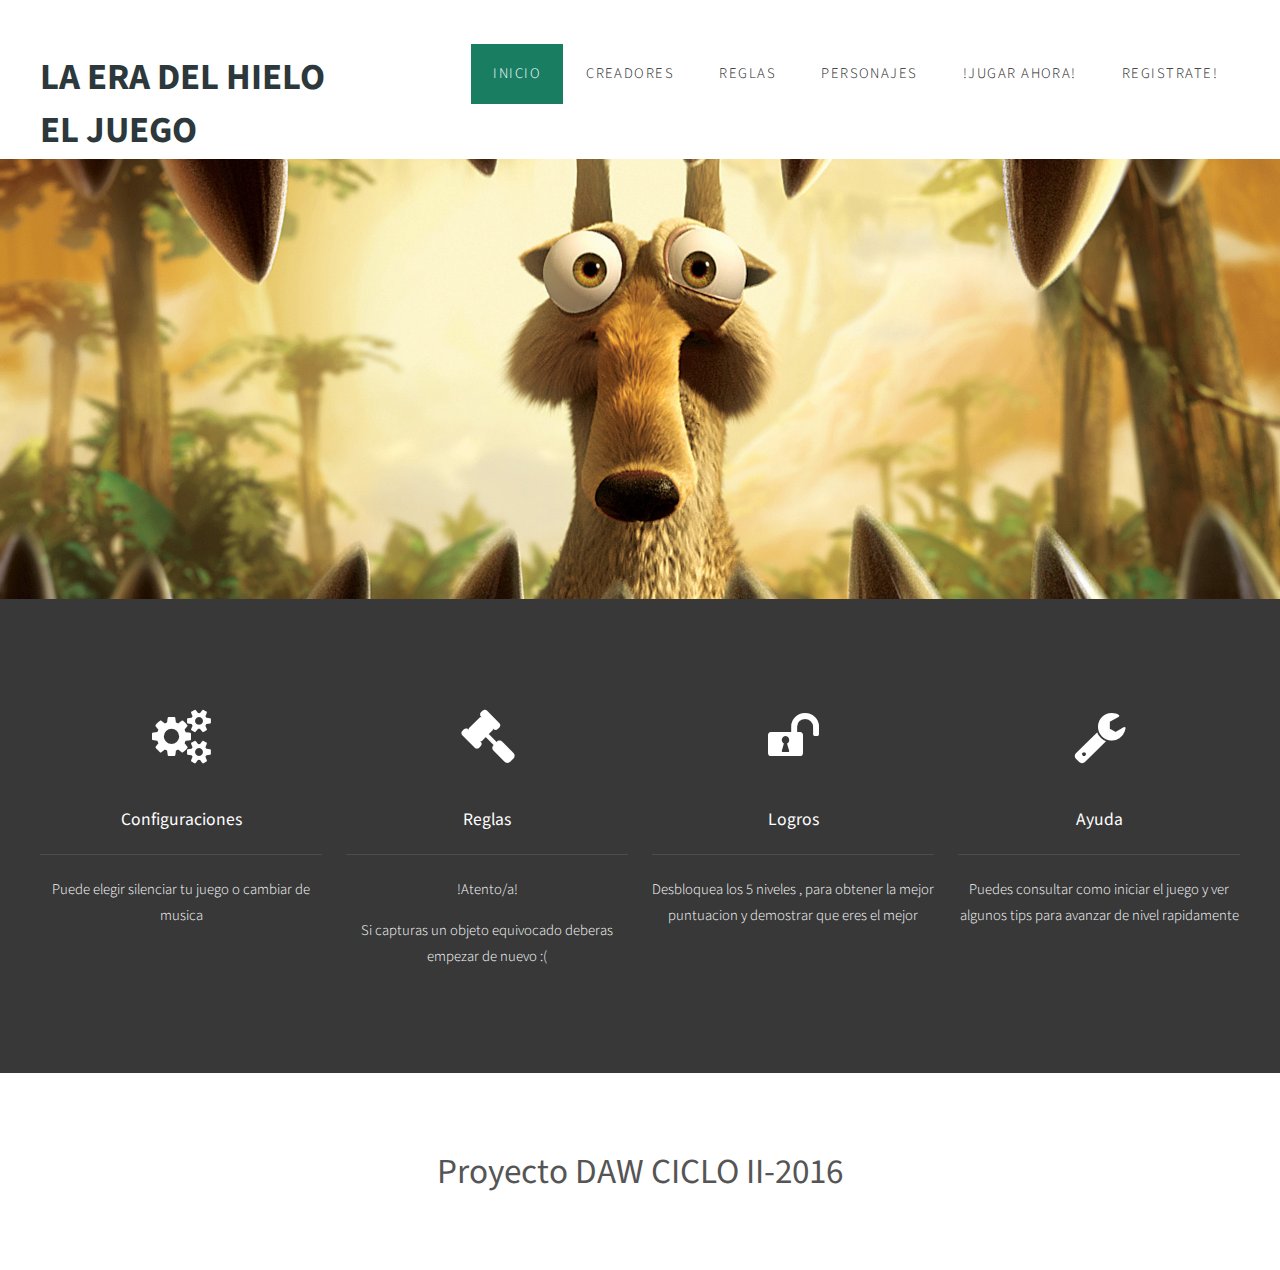
<file: AvanceFinal/index.html>
<!DOCTYPE html PUBLIC "-//W3C//DTD XHTML 1.0 Strict//EN" "http://www.w3.org/TR/xhtml1/DTD/xhtml1-strict.dtd">
<!--
Design by TEMPLATED
http://templated.co
Released for free under the Creative Commons Attribution License

Name       : Breadth 
Description: A two-column, fixed-width design with dark color scheme.
Version    : 1.0
Released   : 20140331

-->
<html xmlns="http://www.w3.org/1999/xhtml">
<head>
<meta http-equiv="Content-Type" content="text/html; charset=utf-8" />
<title>Proyecto DAW</title>
<meta name="keywords" content="" />
<meta name="description" content="" />
<link href="http://fonts.googleapis.com/css?family=Source+Sans+Pro:200,300,400,600,700,900" rel="stylesheet" />
<link href="default.css" rel="stylesheet" type="text/css" media="all" />
<link href="fonts.css" rel="stylesheet" type="text/css" media="all" />

<!--[if IE 6]><link href="default_ie6.css" rel="stylesheet" type="text/css" /><![endif]-->

</head>
<body>
<div id="header-wrapper">
  <div id="header" class="container">
    <div id="logo">
      <h1>La era del hielo</h1>
	  <br>
	  <H1>El juego</h1>
</div>
    <div id="menu">
      <ul>
        <li class="current_page_item"><a href="#" accesskey="1" title="">Inicio</a></li>
        <li><a href="creadores.html " target="_blank" accesskey="2" title="">Creadores</a></li>
        <li><a href="reglas.html" target="_blank" accesskey="3" title="">Reglas</a></li>
        <li><a href="personajes.html" target="_blank" accesskey="4" title="">Personajes</a></li>
        <li><a href="CatchColor/index.html" target="_blank" accesskey="5" title="">!Jugar Ahora!</a></li>
		<li><a href="formulario.html" target="_blank" accesskey="6" title="">Registrate!</a></li>
      </ul>
    </div>
  </div>
</div>
<div id="header-featured"> </div>

<div id="wrapper">
  <div id="featured-wrapper">
    <div id="featured" class="container">
      <div class="column1"> <span class="icon icon-cogs"></span>
        <div class="title">
          <h2>Configuraciones</h2>
        </div>
		<p>Puede elegir silenciar tu juego o cambiar de musica</p>
      </div>
      <div class="column2"> <span class="icon icon-legal"></span>
        <div class="title">
          <h2>Reglas</h2>
        </div>
        <p>!Atento/a!</p>
		<p>Si capturas un objeto equivocado deberas empezar de nuevo :(</p>
      </div>
      <div class="column3"> <span class="icon icon-unlock"></span>
        <div class="title">
          <h2>Logros</h2>
        </div>
        <p>Desbloquea los 5 niveles , para obtener la mejor puntuacion y demostrar que eres el mejor</p>
      </div>
      <div class="column4"> <span class="icon icon-wrench"></span>
        <div class="title">
          <h2>Ayuda</h2>
        </div>
        <p>Puedes consultar como iniciar el juego y ver algunos tips para avanzar de nivel rapidamente</p>
      </div>
    </div>
  </div>
  
  <div id="extra" class="container">
    <h2>Proyecto DAW CICLO II-2016</h2>

</div>


</body>
</html>
</file>
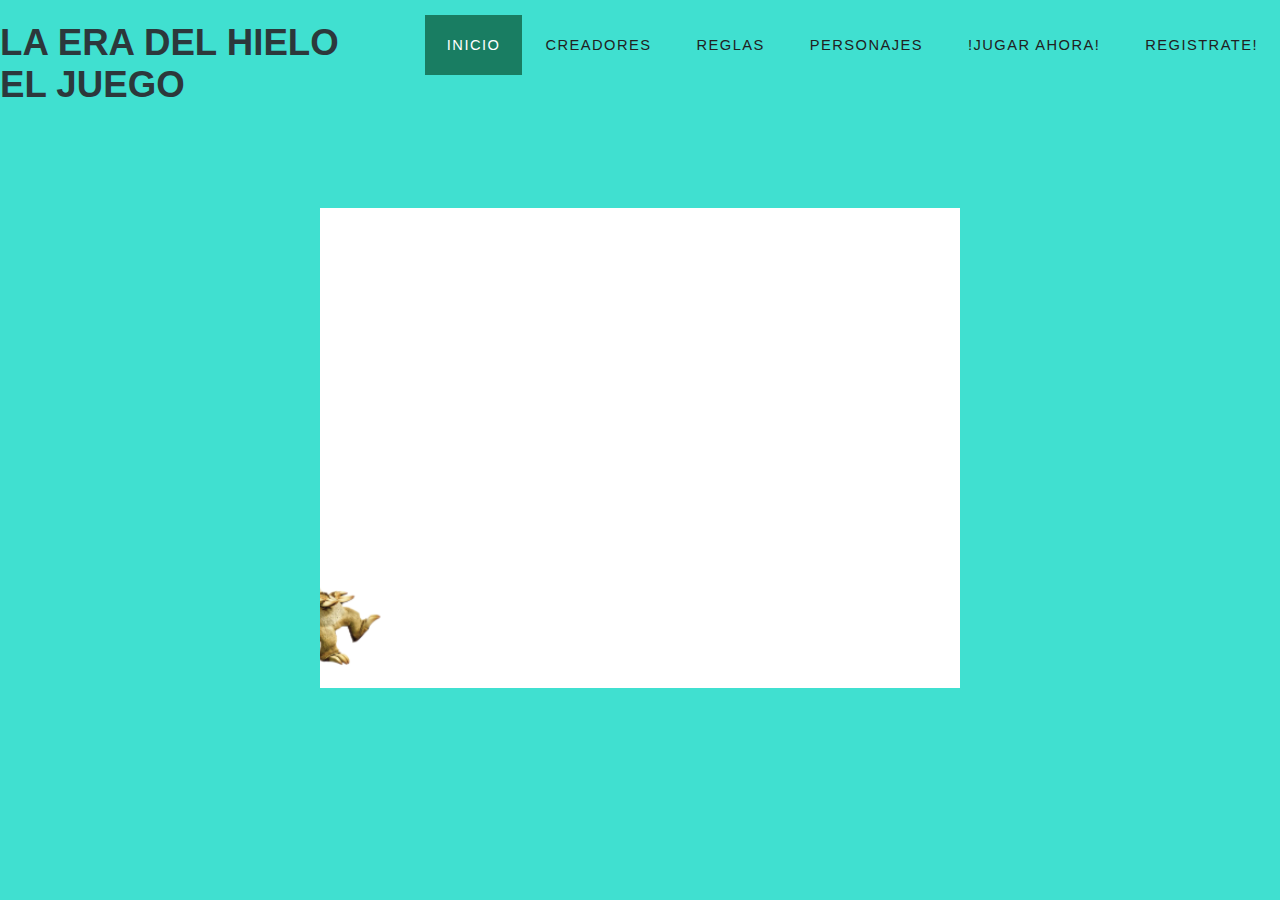
<file: AvanceFinal/CatchColor/index.html>
﻿<!DOCTYPE html>
<html manifest="offline.appcache">
<head>
    <meta charset="UTF-8" />
	
	<!-- This ensures the canvas works on IE9+.  Don't remove it! -->
	<meta http-equiv="X-UA-Compatible" content="IE=edge,chrome=1" />
	
	<title>Proyecto Daw</title>
	<!-- Note: running this exported project from disk may not work exactly like preview, since browsers block some features on the file:// protocol.  Once you've uploaded it to a server, it should work OK. -->
	
    <!-- This outlines the canvas with a black border and makes the page background black. -->
	<!--<style type="text/css">
		body { background-color: black; color: white; }
		canvas { -ms-touch-action: none; }
	</style>-->
<link href="../default.css" rel="stylesheet" type="text/css" media="all" />
<link href="../fonts.css" rel="stylesheet" type="text/css" media="all" />

</head> 
 
<body> 
 <div id="logo">
      <h1>La era del hielo</h1>
	  <br>
	  <H1>El juego</h1>
</div>
<div id="menu">
      <ul>
        <li class="current_page_item"><a href="#" accesskey="1" title="">Inicio</a></li>
        <li><a href="creadores.html " target="_blank" accesskey="2" title="">Creadores</a></li>
        <li><a href="reglas.html" target="_blank" accesskey="3" title="">Reglas</a></li>
        <li><a href="personajes.html" target="_blank" accesskey="4" title="">Personajes</a></li>
        <li><a href="CatchColor/index.html" target="_blank" accesskey="5" title="">!Jugar Ahora!</a></li>
		<li><a href="formulario.html" target="_blank" accesskey="6" title="">Registrate!</a></li>
      </ul>
    </div>
    <br>
<br>
<br>
<br>
<br>
<br>
<br><br><br><br><br><br><br>
	<div id="fb-root"></div>
	<div style="text-align: center;">
<!--
	<script>
	// Issue a warning if trying to preview an exported project on disk.
	(function(){
		// Check for running exported on file protocol
		if (window.location.protocol.substr(0, 4) === "file")
		{
			alert("Exported games won't work until you upload them.");
		}
	})();
	</script>
-->
		<!-- The canvas must be inside a div called c2canvasdiv -->
		<div id="c2canvasdiv" style="margin: 0 auto; width: 640px; height: 480px;">
		
			<!-- The canvas the project will render to.  If you change its ID, don't forget to change the
			ID the runtime looks for in the jQuery ready event (above). -->
			<canvas id="c2canvas" width="640" height="480">
				<!-- This text is displayed if the visitor's browser does not support HTML5.
				You can change it, but it is a good idea to link to a description of a browser
				and provide some links to download some popular HTML5-compatible browsers. -->
				Your browser does not appear to support HTML5.  Try upgrading your browser to the latest version.  <a href="http://www.whatbrowser.org">What is a browser?</a>
				<br/><br/><a href="http://www.microsoft.com/windows/internet-explorer/default.aspx">Microsoft Internet Explorer</a><br/>
				<a href="http://www.mozilla.com/firefox/">Mozilla Firefox</a><br/>
				<a href="http://www.google.com/chrome/">Google Chrome</a><br/>
				<a href="http://www.apple.com/safari/download/">Apple Safari</a><br/>
				<a href="http://www.google.com/chromeframe">Google Chrome Frame for Internet Explorer</a><br/>
			</canvas>
			
		</div>

        <br />
		
		<!-- SCIRRA LTD LICENSE AGREEMENT
			 FREE EDITION USERS ARE NOT ALLOWED TO REMOVE, MODIFY OR HIDE THE FOLLOWING
			 LINES OF HTML5 CODE FROM THEIR EXPORTED GAMES. REMOVAL, MODIFICATION OR
			 ATTEMPTS TO HIDE THIS MESSAGE WILL BE IN BREACH OF THE FREE EDITION LICENSE
		-->
		

	</div>
	
	<!-- Pages load faster with scripts at the bottom -->
	
	<!-- Construct 2 exported games require jQuery. -->
	<script src="jquery-2.0.0.min.js"></script>


	
    <!-- The runtime script.  You can rename it, but don't forget to rename the reference here as well.
    This file will have been minified and obfuscated if you enabled "Minify script" during export. -->
	<script src="c2runtime.js"></script>

    <script>
		function updateCanvasSize()
		{
			var w = jQuery(window).width();
			var h = jQuery(window).height();
			cr_sizeCanvas(w, h);
		};
		
		var resizeIntervalId = -1;
		
		jQuery(window).resize(function() {
			if (window.c2resizestretchmode === 1)
			{
				window.c2resizestretchmode = 2;		// put back when breaking back out of fullscreen
				var canvas = document.getElementById("c2canvas");
				window.c2oldcanvaswidth = canvas.width;
				window.c2oldcanvasheight = canvas.height;
				window.c2eventtime = Date.now();
				updateCanvasSize();
				
				// Mac OS X has a "pretty" animation while it expands out in to fullscreen.
				// This seems to not get the right window size right away. So resize 4 times/sec
				// for the next 1.5 sec to wait for the animation to finish then get the right size.
				resizeIntervalId = setInterval(updateCanvasSize, 250);
				setTimeout(function () {
					clearInterval(resizeIntervalId);
					resizeIntervalId = -1;
				}, 1600);
			}
			else if (window.c2resizestretchmode === 2)
			{
				// Prevent re-firing size events during the initial fullscreen opening from
				// messing this up. Wait for the 2 sec timeout.
				if (resizeIntervalId === -1)
				{
					window.c2resizestretchmode = 0;
					cr_sizeCanvas(window.c2oldcanvaswidth, window.c2oldcanvasheight);
					
					// re-center the canvas
					jQuery("#c2canvasdiv").css("margin", "0 auto");
				}
			}
		});
	
		// Start the Construct 2 project running on window load.
		jQuery(document).ready(function ()
		{
			// Create new runtime using the c2canvas
			cr_createRuntime("c2canvas");
		});
		
		// Pause and resume on page becoming visible/invisible
		function onVisibilityChanged() {
			if (document.hidden || document.mozHidden || document.webkitHidden || document.msHidden)
				cr_setSuspended(true);
			else
				cr_setSuspended(false);
		};
		
		document.addEventListener("visibilitychange", onVisibilityChanged, false);
		document.addEventListener("mozvisibilitychange", onVisibilityChanged, false);
		document.addEventListener("webkitvisibilitychange", onVisibilityChanged, false);
		document.addEventListener("msvisibilitychange", onVisibilityChanged, false);
    </script>
</body> 
</html>
</file>
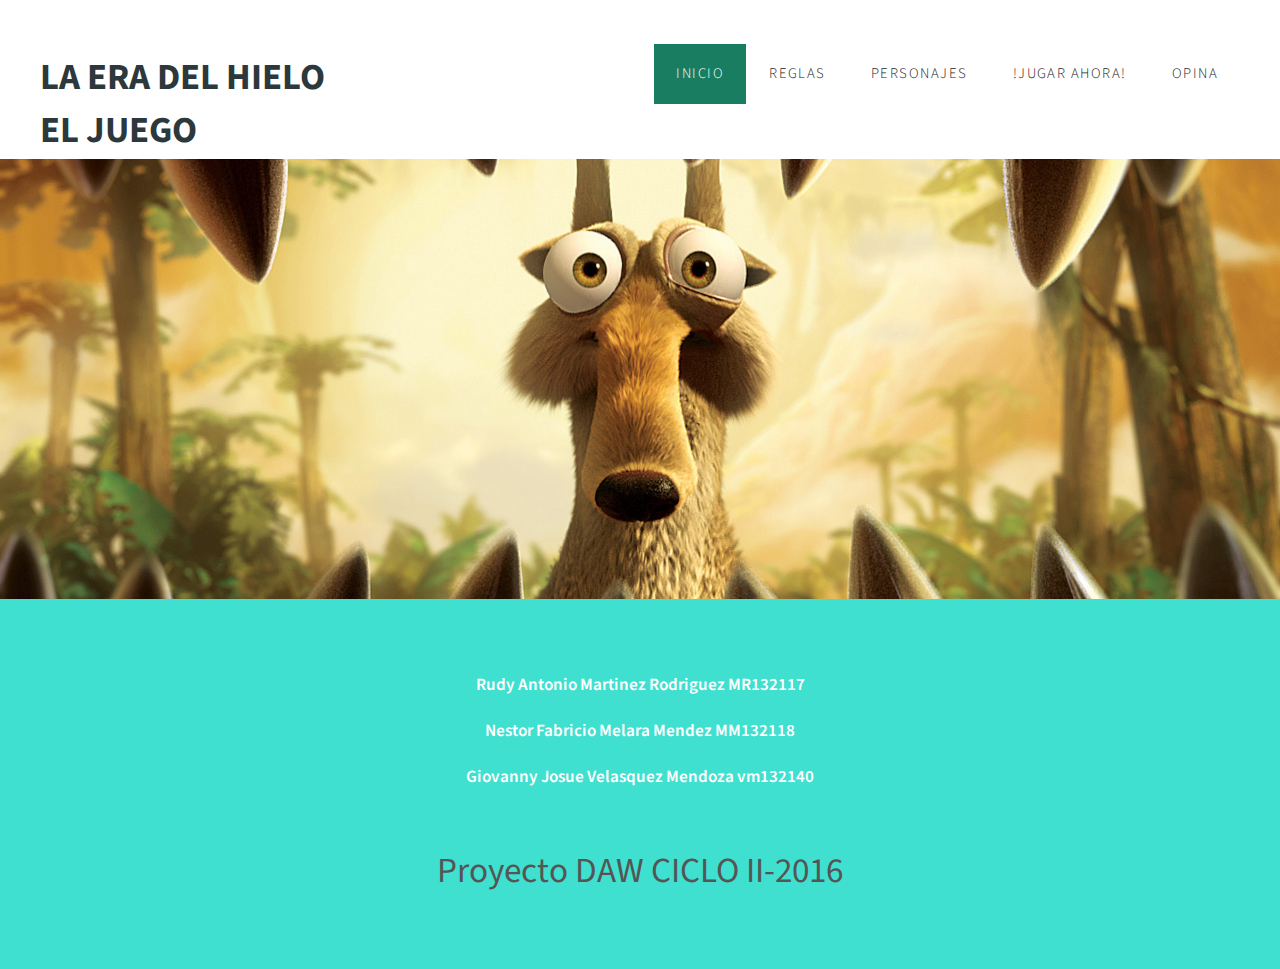
<file: AvanceFinal/creadores.html>
<!DOCTYPE html PUBLIC "-//W3C//DTD XHTML 1.0 Strict//EN" "http://www.w3.org/TR/xhtml1/DTD/xhtml1-strict.dtd">
<!--
Design by TEMPLATED
http://templated.co
Released for free under the Creative Commons Attribution License

Name       : Breadth 
Description: A two-column, fixed-width design with dark color scheme.
Version    : 1.0
Released   : 20140331

-->
<html xmlns="http://www.w3.org/1999/xhtml">
<head>
<meta http-equiv="Content-Type" content="text/html; charset=utf-8" />
<title>Proyecto DAW</title>
<meta name="keywords" content="" />
<meta name="description" content="" />
<link href="http://fonts.googleapis.com/css?family=Source+Sans+Pro:200,300,400,600,700,900" rel="stylesheet" />
<link href="default.css" rel="stylesheet" type="text/css" media="all" />
<link href="fonts.css" rel="stylesheet" type="text/css" media="all" />

<!--[if IE 6]><link href="default_ie6.css" rel="stylesheet" type="text/css" /><![endif]-->

</head>
<body>
<div id="header-wrapper">
  <div id="header" class="container">
    <div id="logo">
      <h1>La era del hielo</h1>
	  <br>
	  <H1>El juego</h1>
</div>
    <div id="menu">
      <ul>
        <li class="current_page_item"><a href="index.html" accesskey="1" title="">Inicio</a></li>
        <li><a href="reglas.html" target="_blank" accesskey="3" title="">Reglas</a></li>
        <li><a href="personajes.html" target="_blank" accesskey="4" title="">Personajes</a></li>
        <li><a href="tablero.html" target="_blank" accesskey="5" title="">!Jugar Ahora!</a></li>
		<li><a href="formulario.html" target="_blank" accesskey="6" title="">Opina</a></li>
      </ul>
    </div>
  </div>
</div>
<div id="header-featured"> </div>
  <div id="extra" class="container">
  <ul>
  <h3>Rudy Antonio Martinez Rodriguez MR132117</h3>
  <br>
  <h3>Nestor Fabricio Melara Mendez MM132118</h3>
  <br>
  <h3>Giovanny Josue Velasquez Mendoza vm132140</h3>
  </ul>
  <br>
  <br>
    <h2>Proyecto DAW CICLO II-2016</h2>

</div>

</body>
</html>
</file>
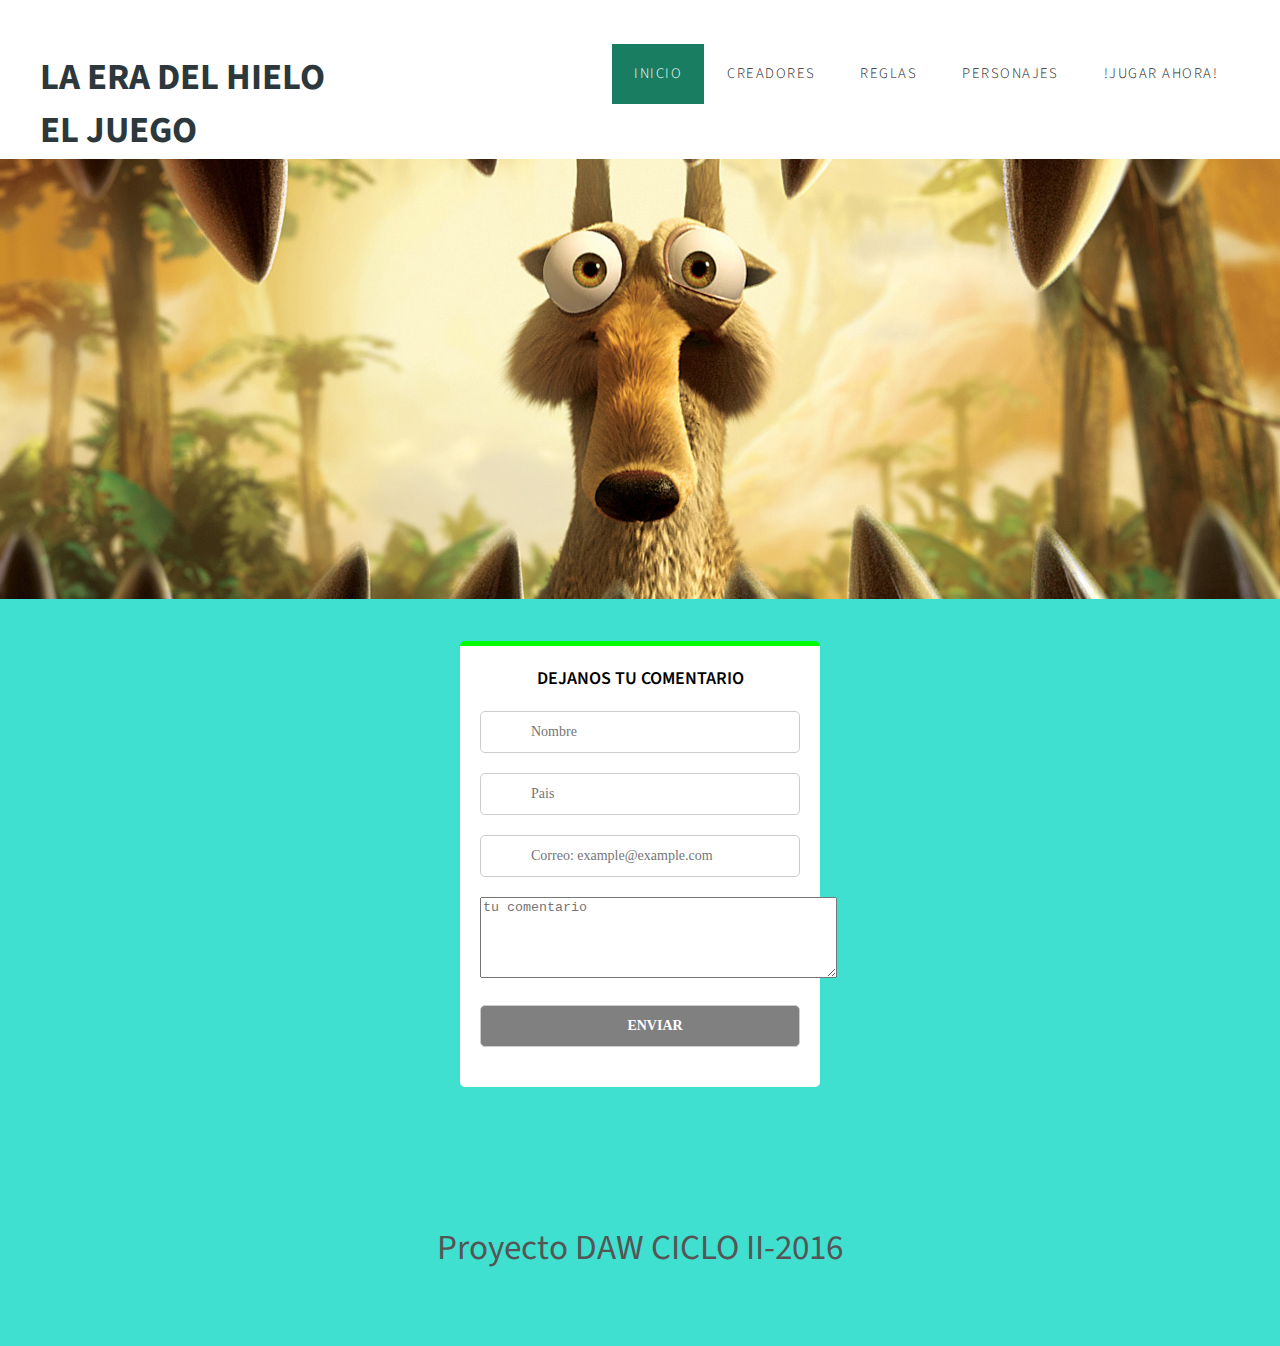
<file: AvanceFinal/formulario.html>
<!DOCTYPE html PUBLIC "-//W3C//DTD XHTML 1.0 Strict//EN" "http://www.w3.org/TR/xhtml1/DTD/xhtml1-strict.dtd">
<!--
Design by TEMPLATED
http://templated.co
Released for free under the Creative Commons Attribution License

Name       : Breadth 
Description: A two-column, fixed-width design with dark color scheme.
Version    : 1.0
Released   : 20140331

-->
<html xmlns="http://www.w3.org/1999/xhtml">
<head>
<meta http-equiv="Content-Type" content="text/html; charset=utf-8" />
<title>Proyecto DAW</title>
<meta name="keywords" content="" />
<meta name="description" content="" />
<link href="http://fonts.googleapis.com/css?family=Source+Sans+Pro:200,300,400,600,700,900" rel="stylesheet" />
<link href="default.css" rel="stylesheet" type="text/css" media="all" />
<link href="fonts.css" rel="stylesheet" type="text/css" media="all" />
<script src="formulario.js"></script>

<!--[if IE 6]><link href="default_ie6.css" rel="stylesheet" type="text/css" /><![endif]-->

</head>
<body>
<div id="header-wrapper">
  <div id="header" class="container">
    <div id="logo">
      <h1>La era del hielo</h1>
	  <br>
	  <H1>El juego</h1>
</div>
    <div id="menu">
      <ul>
        <li class="current_page_item"><a href="index.html" accesskey="1" title="">Inicio</a></li>
        <li><a href="creadores.html " target="_blank" accesskey="2" title="">Creadores</a></li>
        <li><a href="reglas.html" target="_blank" accesskey="3" title="">Reglas</a></li>
        <li><a href="personajes.html" target="_blank" accesskey="4" title="">Personajes</a></li>
        <li><a href="tablero.html" target="_blank" accesskey="5" title="">!Jugar Ahora!</a></li>
      </ul>
    </div>
  </div>
</div>
<div id="header-featured"> </div>
<br>
<br>
<form>
<div class="login-block">
    <h1>Dejanos tu comentario</h1>
		<div id="error1">
	</div>
    <input type="text" value="" placeholder="Nombre" id="nombre" />
	  <div id="error2">
	</div>
    <input type="text" value="" placeholder="Pais" id="pais" />
<div id="error3">
	</div>
	<input type="text" value="" placeholder="Correo: example@example.com" id="correo"/>
	
	<div id="contenedor">
<textarea cols="42" rows="5" id="mensaje" name="mensaje" placeholder="tu comentario"></textarea>
</div>
<br>
    <center><input class="login1" type="button" value="Enviar" id="enviar"/></center>
</div>
</form>
<br>
<br>
<br>

<div id="caja1">
</div>

  <div id="extra" class="container">
    <h2>Proyecto DAW CICLO II-2016</h2>

</div>


</body>
</html>
</file>
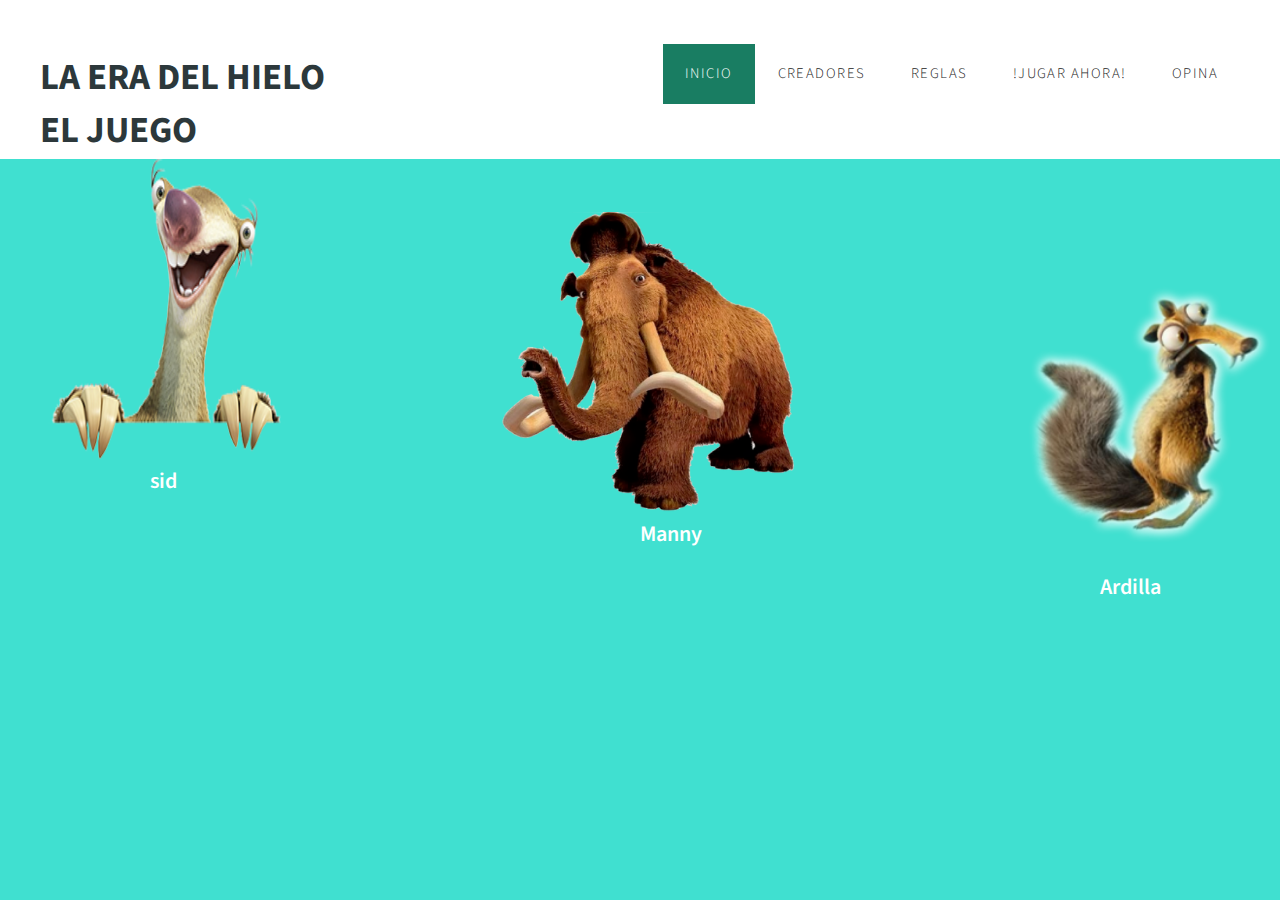
<file: AvanceFinal/personajes.html>
<!DOCTYPE html PUBLIC "-//W3C//DTD XHTML 1.0 Strict//EN" "http://www.w3.org/TR/xhtml1/DTD/xhtml1-strict.dtd">
<!--
Design by TEMPLATED
http://templated.co
Released for free under the Creative Commons Attribution License

Name       : Breadth 
Description: A two-column, fixed-width design with dark color scheme.
Version    : 1.0
Released   : 20140331

-->
<html xmlns="http://www.w3.org/1999/xhtml">
<head>
<meta http-equiv="Content-Type" content="text/html; charset=utf-8" />
<title>Proyecto DAW</title>
<meta name="keywords" content="" />
<meta name="description" content="" />
<link href="http://fonts.googleapis.com/css?family=Source+Sans+Pro:200,300,400,600,700,900" rel="stylesheet" />
<link href="default.css" rel="stylesheet" type="text/css" media="all" />
<link href="fonts.css" rel="stylesheet" type="text/css" media="all" />

<!--[if IE 6]><link href="default_ie6.css" rel="stylesheet" type="text/css" /><![endif]-->

</head>
<body>
<div id="header-wrapper">
  <div id="header" class="container">
    <div id="logo">
      <h1>La era del hielo</h1>
	  <br>
	  <H1>El juego</h1>
</div>
    <div id="menu">
      <ul>
        <li class="current_page_item"><a href="index.html" accesskey="1" title="">Inicio</a></li>
        <li><a href="creadores.html " target="_blank" accesskey="2" title="">Creadores</a></li>
        <li><a href="reglas.html" target="_blank" accesskey="3" title="">Reglas</a></li>
        <li><a href="tablero.html" target="_blank" accesskey="5" title="">!Jugar Ahora!</a></li>
		<li><a href="formulario.html" target="_blank" accesskey="6" title="">Opina</a></li>
      </ul>
    </div>
  </div>
</div>
<img class="img2" src="images/sid.png"></img>
<h2 class="text1">sid</h2>
<img class="img1" src="images/manny.png"></img>
<h2 class="text2">Manny</h2>
<img class="img3" src="images/ardilla.png"></img>
<h2 class="text3">Ardilla</h2>
</body>
</html>
</file>
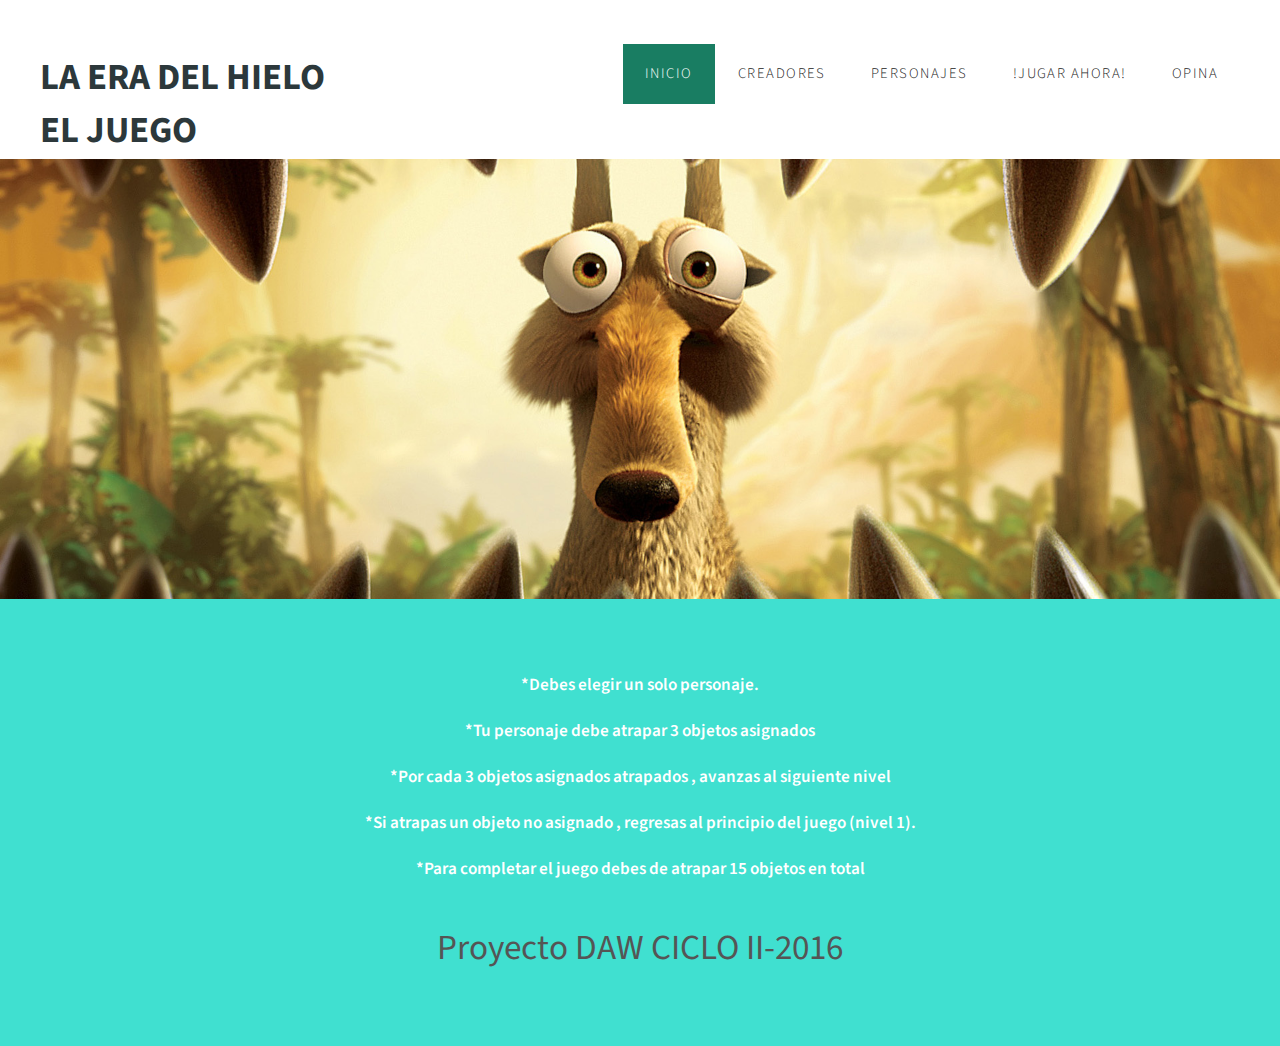
<file: AvanceFinal/reglas.html>
<!DOCTYPE html PUBLIC "-//W3C//DTD XHTML 1.0 Strict//EN" "http://www.w3.org/TR/xhtml1/DTD/xhtml1-strict.dtd">
<!--
Design by TEMPLATED
http://templated.co
Released for free under the Creative Commons Attribution License

Name       : Breadth 
Description: A two-column, fixed-width design with dark color scheme.
Version    : 1.0
Released   : 20140331

-->
<html xmlns="http://www.w3.org/1999/xhtml">
<head>
<meta http-equiv="Content-Type" content="text/html; charset=utf-8" />
<title>Proyecto DAW</title>
<meta name="keywords" content="" />
<meta name="description" content="" />
<link href="http://fonts.googleapis.com/css?family=Source+Sans+Pro:200,300,400,600,700,900" rel="stylesheet" />
<link href="default.css" rel="stylesheet" type="text/css" media="all" />
<link href="fonts.css" rel="stylesheet" type="text/css" media="all" />

<!--[if IE 6]><link href="default_ie6.css" rel="stylesheet" type="text/css" /><![endif]-->

</head>
<body>
<div id="header-wrapper">
  <div id="header" class="container">
    <div id="logo">
      <h1>La era del hielo</h1>
	  <br>
	  <H1>El juego</h1>
</div>
    <div id="menu">
      <ul>
        <li class="current_page_item"><a href="index.html" accesskey="1" title="">Inicio</a></li>
        <li><a href="creadores.html " target="_blank" accesskey="2" title="">Creadores</a></li>
        <li><a href="personajes.html" target="_blank" accesskey="4" title="">Personajes</a></li>
        <li><a href="tablero.html" target="_blank" accesskey="5" title="">!Jugar Ahora!</a></li>
		<li><a href="formulario.html" target="_blank" accesskey="6" title="">Opina</a></li>
      </ul>
    </div>
  </div>
</div>
<div id="header-featured"> </div>
  <div id="extra" class="container">
<h3>*Debes elegir un solo personaje.</h3>
<br>
<h3>*Tu personaje debe atrapar 3 objetos asignados</h3>
<br>
<h3>*Por cada 3 objetos asignados atrapados , avanzas al siguiente nivel</h3>
<br>
<h3>*Si atrapas un objeto no asignado , regresas al principio del juego (nivel 1).</h3>
<br>
<h3>*Para completar el juego debes de atrapar 15 objetos en total</h3>
  <br>
  <br>
    <h2>Proyecto DAW CICLO II-2016</h2>

</div>

</body>
</html>
</file>
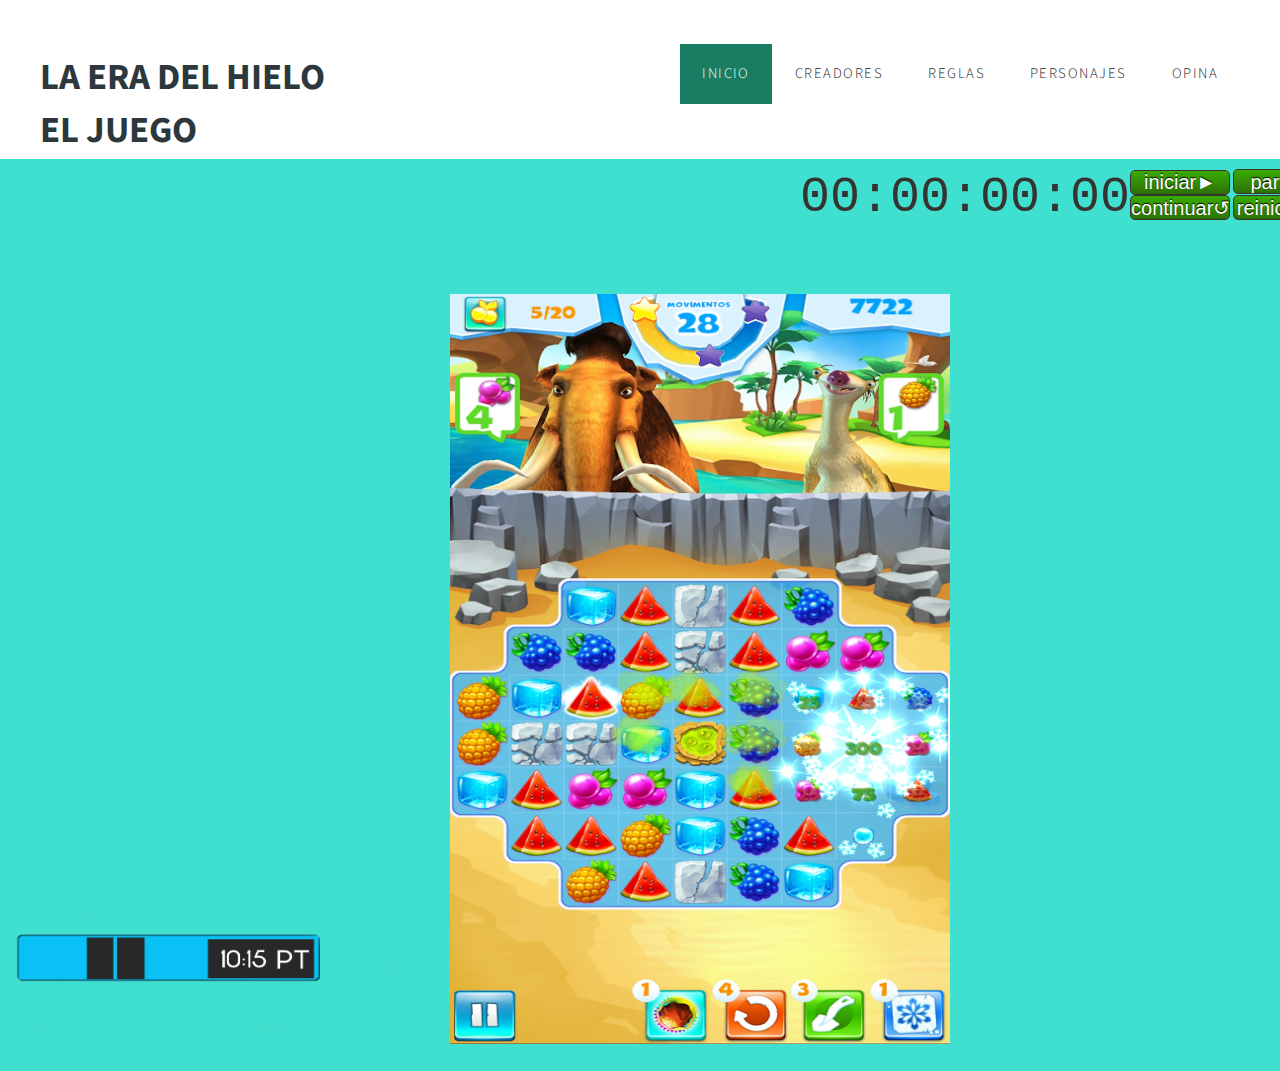
<file: AvanceFinal/tablero.html>
<!DOCTYPE html PUBLIC "-//W3C//DTD XHTML 1.0 Strict//EN" "http://www.w3.org/TR/xhtml1/DTD/xhtml1-strict.dtd">
<!--
Design by TEMPLATED
http://templated.co
Released for free under the Creative Commons Attribution License

Name       : Breadth 
Description: A two-column, fixed-width design with dark color scheme.
Version    : 1.0
Released   : 20140331

-->
<html xmlns="http://www.w3.org/1999/xhtml">
<head>
<meta http-equiv="Content-Type" content="text/html; charset=utf-8" />
<title>Proyecto DAW</title>
<meta name="keywords" content="" />
<meta name="description" content="" />
<link href="http://fonts.googleapis.com/css?family=Source+Sans+Pro:200,300,400,600,700,900" rel="stylesheet" />
<link href="default.css" rel="stylesheet" type="text/css" media="all" />
<link href="fonts.css" rel="stylesheet" type="text/css" media="all" />
<link href="crono/crono.css" rel="stylesheet" type="text/css" media="all"/>
<script src="crono/crono.js" type="text/javascript"></script>

<!--[if IE 6]><link href="default_ie6.css" rel="stylesheet" type="text/css" /><![endif]-->

</head>
<body>
<div id="header-wrapper">
  <div id="header" class="container">
    <div id="logo">
      <h1>La era del hielo</h1>
	  <br>
	  <H1>El juego</h1>
</div>
    <div id="menu">
      <ul>
        <li class="current_page_item"><a href="index.html" accesskey="1" title="">Inicio</a></li>
        <li><a href="creadores.html " target="_blank" accesskey="2" title="">Creadores</a></li>
        <li><a href="reglas.html" target="_blank" accesskey="3" title="">Reglas</a></li>
        <li><a href="personajes.html" target="_blank" accesskey="4" title="">Personajes</a></li>
		<li><a href="formulario.html" target="_blank" accesskey="6" title="">Opina</a></li>
      </ul>
    </div>
  </div>
</div>
<div id="contenedor">
		<div class="reloj" id="Horas">00</div>
		<div class="reloj" id="Minutos">:00</div>
		<div class="reloj" id="Segundos">:00</div>
		<div class="reloj" id="Centesimas">:00</div>
		<input type="button" class="boton" id="inicio" value="iniciar&#9658;" onclick="inicio();">
		<input type="button" class="boton" id="parar" value="parar &#8718;" onclick="parar();" disabled>
		<input type="button" class="boton" id="continuar" value="continuar&#8634;" onclick="inicio();" disabled>
		<input type="button" class="boton" id="reinicio" value="reiniciar &#8635;" onclick="reinicio();" disabled>
	</div>
<img class="tablero"src="images/tablero.png"></img>
<img class="marcador" src="images/marcador.png"></img>
</body>
</html>
</file>
<file: AvanceFinal/default.css>
html, body
{
	height: 100%;
}

body
{
	margin: 0px;
	padding: 0px;
	background:#40E0D0;
	font-family: 'Source Sans Pro', sans-serif;
	font-size: 11pt;
	font-weight: 300;
	color:white;
}

h1, h2, h3
{
	margin: 0;
	padding: 0;
	font-weight: 600;
	color:whhite;
}

p, ol, ul
{
	margin-top: 0;
}

ol, ul
{
	padding: 0;
	list-style: none;
}

p
{
	line-height: 180%;
}

strong
{
}

a
{
	color:white;
}

a:hover
{
	text-decoration: none;
}

.container
{
	margin: 0px auto;
	width: 1200px;
}

/*********************************************************************************/
/* Image Style                                                                   */
/*********************************************************************************/

	.image
{
	display: inline-block;
}

.image img
{
	display: block;
	width: 100%;
}

.image-full
{
	display: block;
	width: 100%;
	margin: 0 0 2em 0;
}

.image-left
{
	float: left;
	margin: 0 2em 2em 0;
}

.image-centered
{
	display: block;
	margin: 0 0 2em 0;
}

.image-centered img
{
	margin: 0 auto;
	width: auto;
}

/*********************************************************************************/
/* List Styles                                                                   */
/*********************************************************************************/

	ul.style1
{
	margin: 0;
	padding: 0em 0em 0em 0em;
	overflow: hidden;
	list-style: none;
	color: #6c6c6c
}

ul.style1 li
{
	overflow: hidden;
	display: block;
	padding: 2.80em 0em;
	border-top: 1px solid #D1CFCE;
}

ul.style1 li:first-child
{
	padding-top: 0;
	border-top: none;
}

ul.style1 .image-left
{
	margin-bottom: 0;
}

ul.style1 h3
{
	padding: 1.2em 0em 1em 0em;
	letter-spacing: 0.10em;
	text-transform: uppercase;
	font-size: 1.2em;
	font-weight: 600;
	color: #454445;
}

ul.style1 a
{
	text-decoration: none;
	color: #525252;
}

ul.style1 a:hover
{
	text-decoration: underline;
	color: #525252;
}

ul.style2
{
	margin: 0;
	padding-top: 1em;
	list-style: none;
}

ul.style2 li
{
	border-top: solid 1px #E5E5E5;
	padding: 0.80em 0 0.80em 0;
	font-family: 0.80em;
}

ul.style2 li:before
{
	display: inline-block;
	padding: 4px;
	background: #DB3256;
}

ul.style2 a
{
	display: inline-block;
	margin-left: 1em;
}

ul.style2 li:first-child
{
	border-top: 0;
	padding-top: 0;
}

ul.style2 .icon
{
	color: #FFF;
}

ul.style3
{
	margin: 0;
	padding-top: 1em;
	list-style: none;
}

ul.style3 li
{
	border-top: solid 1px rgba(255,255,255,.2);
	padding: 1em 0 1em 0;
	font-family: 0.80em;
}

ul.style3 li:before
{
	display: inline-block;
	padding: 4px;
	background: #FFF;
}

ul.style3 a
{
	display: inline-block;
	margin-left: 1em;
	font-size: 1em !important;
	color: #FFF;
}

ul.style3 li:first-child
{
	border-top: 0;
	padding-top: 0;
}

ul.style3 .icon
{
	color: #DB3256;
}

/*********************************************************************************/
/* Social Icon Styles                                                            */
/*********************************************************************************/

	ul.contact
{
	margin: 0;
	padding: 2em 0em 0em 0em;
	list-style: none;
}

ul.contact li
{
	display: inline-block;
	padding: 0em 0.30em;
	font-size: 1em;
}

ul.contact li span
{
	display: none;
	margin: 0;
	padding: 0;
}

ul.contact li a
{
	color: #FFF;
}

ul.contact li a:before
{
	display: inline-block;
	background: #3f3f3f;
	width: 40px;
	height: 40px;
	line-height: 40px;
	border-radius: 20px;
	text-align: center;
	color: #FFFFFF;
}

ul.contact li a.icon-twitter:before
{
	background: #2DAAE4;
}

ul.contact li a.icon-facebook:before
{
	background: #39599F;
}

ul.contact li a.icon-dribbble:before
{
	background: #C4376B;
}

ul.contact li a.icon-tumblr:before
{
	background: #31516A;
}

ul.contact li a.icon-rss:before
{
	background: #F2600B;
}

/*********************************************************************************/
/* Button Style                                                                  */
/*********************************************************************************/

	.button
{
	display: inline-block;
	padding: 1.3em 3em;
	background: #1B9772;
	-moz-transition: opacity 0.25s ease-in-out;
	-webkit-transition: opacity 0.25s ease-in-out;
	-o-transition: opacity 0.25s ease-in-out;
	-ms-transition: opacity 0.25s ease-in-out;
	transition: opacity 0.25s ease-in-out;
	letter-spacing: 0.20em;
	text-decoration: none;
	text-transform: uppercase;
	font-weight: 600;
	color: #FFF;
}

.button:hover
{
}

.button:active
{
}

.button-big
{
	padding: 1.6em 4em;
	font-size: 1.4em;
	font-weight: 900;
}

/*********************************************************************************/
/* Heading Titles                                                                */
/*********************************************************************************/

	.title
{
	margin-bottom: 3em;
}

.title h2
{
	font-weight: 400;
	font-size: 2.8em;
	color: #323232;
}

.title .byline
{
	letter-spacing: 0.15em;
	text-transform: uppercase;
	font-weight: 400;
	font-size: 1.1em;
	color: #6F6F6F;
}

/*********************************************************************************/
/* Header                                                                        */
/*********************************************************************************/
	
#header-wrapper
{
	padding: 2em 0em;
	background:white;
}

#header
{
	position: relative;
	height: 100px;
}

/*********************************************************************************/
/* Logo                                                                          */
/*********************************************************************************/

#logo
{
	position: absolute;
	top: 1.5em;
	left: 0;
	width: 100%;
}

#logo h1
{
	display: inline-block;
	font-size: 2.5em;
	text-transform: uppercase;
	font-weight: 700;
	color: #2C383B;
	padding-right: 0.50em;
}

#logo span
{
	position: absolute;
	top: 1.4em;
	display: inline-block;
	padding-left: 1.50em;
	letter-spacing: 0.10em;
	text-transform: uppercase;
	font-size: 0.90em;
}

#logo a
{
	text-decoration: none;
	color: #197d62;
}

/*********************************************************************************/
/* Menu                                                                          */
/*********************************************************************************/

#menu
{
	position: absolute;
	right: 0;
	top: 1em;
}

#menu ul
{
	display: inline-block;
}

#menu li
{
	display: block;
	float: left;
	text-align: center;
	line-height: 60px;
}

#menu li a, #menu li span
{
	display: inline-block;
	margin-left: 1px;
	padding: 0em 1.5em;
	letter-spacing: 0.10em;
	text-decoration: none;
	font-size: 1em;
	text-transform: uppercase;
	outline: 0;
	color: #212121;
}

#menu li:hover a, #menu li.active a, #menu li.active span
{
}

#menu li.current_page_item a
{
	background: #197d62;
	color: #FFF !important;
}

#menu .icon
{
}

/*********************************************************************************/
/* Banner                                                                        */
/*********************************************************************************/
	
	#banner-wrapper
{
	overflow: hidden;
	padding: 3em 0em;
	background: #197d62;
}

#banner
{
	overflow: hidden;
	width: 1000px;
	padding: 0px 100px;
	text-align: center;
	color: rgba(255,255,255,.7);
}

#banner a
{
	color: rgba(255,255,255,.9);
}

#banner .box-left
{
	float: left;
}

#banner .box-right
{
	float: right;
}

#banner h2
{
	margin: 0em;
	padding: 0em;
	font-weight: 400;
	font-size: 3em;
	color: #555555;
}

#banner span
{
	display: block;
	padding-top: 0.20em;
	text-transform: uppercase;
	font-size: 1.2em;
	color: #A2A2A2;
}

/*********************************************************************************/
/* Page                                                                          */
/*********************************************************************************/

#wrapper
{
	background: #FFF;
}

#page
{
	overflow: hidden;
	padding: 6em 0em;
	border-bottom: 2px solid #E3E3E3;
	text-align: center;
}

#page .button
{
	margin-top: 2em;
}

/*********************************************************************************/
/* Content                                                                       */
/*********************************************************************************/

#content
{
	padding: 0em 7em;
}

/*********************************************************************************/
/* Sidebar                                                                       */
/*********************************************************************************/

	#sidebar
{
	float: right;
	width: 450px;
}

#stwo-col
{
	margin-top: 2em;
}

#stwo-col h2
{
	display: block;
	padding-bottom: 1.5em;
	letter-spacing: 0.10em;
	text-transform: uppercase;
	font-size: 1.2em;
	font-weight: 600;
	color: #454445;
}

#stwo-col .sbox1
{
	float: left;
	width: 210px;
}

#stwo-col .sbox2
{
	float: right;
	width: 210px;
}

/*********************************************************************************/
/* Copyright                                                                     */
/*********************************************************************************/

#copyright
{
	overflow: hidden;
	padding: 5em 0em;
	border-top: 1px solid rgba(255,255,255,0.08);
}

#copyright p
{
	letter-spacing: 0.20em;
	text-align: center;
	text-transform: uppercase;
	font-size: 0.80em;
	color: rgba(255,255,255,0.3);
}

#copyright a
{
	text-decoration: none;
	color: rgba(255,255,255,0.6);
}

/*********************************************************************************/
/* Featured                                                                      */
/*********************************************************************************/

#featured-wrapper
{
	overflow: hidden;
	padding: 6em 0em;
	background: #383838;
	text-align: center;
}

#featured
{
	overflow: hidden;
}

#featured .major
{
	overflow: hidden;
	margin-bottom: 3em;
	padding-bottom: 2em;
	border-bottom: 1px solid #E8E8E8;
}

#featured .major h2
{
	font-size: 3em;
}

#featured .major .byline
{
	font-size: 1.3em;
}

#featured .title
{
	margin-bottom: 1.5em;
	padding-bottom: 1.5em;
	border-bottom: 1px solid rgba(255,255,255,.1);
}

#featured .title h2
{
	font-size: 1.2em;
}

#featured h2
{
	text-align: center;
	color: #FFF;
}

#featured .icon
{
	position: relative;
	display: inline-block;
	width: 100px;
	height: 100px;
	margin: 0px auto 20px auto;
	line-height:  100px;
	font-size: 3em;
	text-align: center;
	color: #FFF;
}

.column1,  .column2,  .column3,  .column4
{
	width: 282px;
}

.column1,  .column2
{
	float: left;
	margin-right: 24px;
}

.column3
{
	float: left;
}

.column4
{
	float: right;
}


	#header-featured
	{
		height: 30em;
		background-image: url(images/banner.jpg);
		background-position: center;
		background-size: cover;
	}


#slider-wrapper
{
	padding: 6em 0em;
	background: #DB3256;
}

#slider
{
	margin: 0em auto 0em auto;
	width: 1200px;
	position: relative;
}

#slider .button
{
}

#slider .button:hover
{
}

#slider .viewer
{
	width: 1000px;
	height: 375px;
	margin: 0 auto;
	overflow: hidden;
}

#slider .viewer .reel
{
	display: none;
	height: 375px;
}

#slider .viewer .reel .slide
{
	position: relative;
	width: 1000px;
	height: 375px;
}

#slider .viewer .reel h2
{
	position: absolute;
	top: 130px;
	left: 0;
	width: 1200px;
	height: 80px;
	line-height: 80px;
	background: #111111;
	text-align: center;
	opacity: 0.85;
	font-weight: normal;
	color: #ffffff;
	font-size: 2.25em;
}

#slider .viewer .reel p
{
	position: absolute;
	top: 210px;
	left: 0;
	width: 1200px;
	height: 40px;
	line-height: 40px;
	background: #0074C6;
	text-align: center;
	opacity: 0.85;
	font-weight: normal;
	color: #ffffff;
	font-size: 1.1em;
}

#slider .icon
{
	font-size: 4em;
	color: #FFF;
}

#slider .previous-button
{
	position: absolute;
	top: 150px;
	left: 0;
}

#slider .next-button
{
	position: absolute;
	top: 150px;
	right: 0;
}

#slider .indicator
{
	margin: 30px auto 0 auto;
}

#slider .indicator ul
{
	list-style: none;
	padding: 0;
	margin: 0;
	text-align: center;
}

#slider .indicator ul li
{
	display: inline-block;
	width: 12px;
	height: 12px;
	text-indent: -9999em;
	background: #c8c8c8;
	margin: 0 2px 0 2px;
	border-radius: 8px;
	border-bottom: solid 1px #ffffff;
	border-top: solid 1px #909090;
}

#slider .indicator ul li.active
{
	background: #505050;
	border-top: solid 1px #505050;
}

/*********************************************************************************/
/* Footer                                                                        */
/*********************************************************************************/


#footer-wrapper
{
	overflow: hidden;
	padding: 6em 0em;
	background:gold;
	text-align: center;
}

#footer
{
	overflow: hidden;
}


#footer .title h2
{
	font-size: 1.6em;
	font-weight: 300;
	color: #FFF;
}

#footer .title .byline
{
	display: block;
	padding-top: 1em;
	text-transform: uppercase;
	font-size: 0.80em;
	color: rgba(255,255,255,0.5);
}

#footer .button
{
	margin-top: 2em;
}

#extra
{
	overflow: hidden;
	margin: 0em auto 0em auto;
	padding: 5em 0em 5em 0em;
	text-align: center;
}

#extra h2
{
	margin: 0em;
	padding: 0em;
	font-weight: 400;
	font-size: 2.4em;
	color: #555555;
}

#extra span
{
	display: block;
	padding-top: 0.20em;
	margin-bottom: 3em;
	text-transform: uppercase;
	font-size: 1.2em;
	color: #A2A2A2;
}


#extra .button
{
	margin-top: 2em;
}

#extra2
{
	overflow: hidden;
	padding-bottom: 5em;
}

#extra2 .button
{
	margin-top: 2em;
}

#extra2 .title h2
{
	font-size: 2em;
}

#extra2 .title .byline
{
	font-size: 0.80em;
}

#extra2 #ebox1,
#extra2 #ebox2
{
	width: 560px;
}

#extra2  #ebox1
{
	float: left;
}

#extra2 #ebox2
{
	float: right;
}
.img2{
width:300px;
height:300px;
}
.img3{
width:300px;
height:300px;
margin-left:1000px;
margin-top:-410px;
}
.img1{
width:300px;
height:300px;
margin-left:500px;
margin-top:-350px;
}
.text1{
margin-left:150px;
}
.text2{
margin-left:640px;
}
.text3{
margin-left:1100px;
}
.tablero{
width:500px;
height:750px;
margin-left:450px;
}
.login-block {
    width: 320px;
    padding: 20px;
    background: #fff;
    border-radius: 5px;
    border-top: 5px solid lime;
    margin: 0 auto;
}

.login-block h1 {
    text-align: center;
    color: #000;
    font-size: 18px;
    text-transform: uppercase;
    margin-top: 0;
    margin-bottom: 20px;
}

.login-block input {
    width: 100%;
    height: 42px;
    box-sizing: border-box;
    border-radius: 5px;
    border: 1px solid #ccc;
    margin-bottom: 20px;
    font-size: 14px;
    font-family: Montserrat;
    padding: 0 20px 0 50px;
    outline: none;
}

.login-block input#username {
    background: #fff url('http://i.imgur.com/u0XmBmv.png') 20px top no-repeat;
    background-size: 16px 80px;
}

.login-block input#username:focus {
    background: #fff url('http://i.imgur.com/u0XmBmv.png') 20px bottom no-repeat;
    background-size: 16px 80px;
}

.login-block input#password {
    background: #fff url('http://i.imgur.com/Qf83FTt.png') 20px top no-repeat;
    background-size: 16px 80px;
}

.login-block input#password:focus {
    background: #fff url('http://i.imgur.com/Qf83FTt.png') 20px bottom no-repeat;
    background-size: 16px 80px;
}

.login-block input:active, .login-block input:focus {
    border: 1px solid #ff656c;
}

.login1 {
    width: 100%;
    height: 40px;
	text:black;
    background:gray;
    box-sizing: border-box;
    border-radius: 5px;
    border: 1px solid #e15960;
    color: #fff;
    font-weight: bold;
    text-transform: uppercase;
    font-size: 14px;
    font-family: Montserrat;
    outline: none;
    cursor: pointer;
}

.comentario{
background-color:transparent;
border-radius:2px;
border-style:solid;
border-color:trasparent;
height:60px;
width:1000px;
margin-left:150px;
margin-top:20px;
font:gold;
}
.comentario2{
margin-left;100px;
}
.comentario3{
margin-top:-40px;
margin-left:100px;
}
.comentario4{
margin-top:-40px;
margin-left:300px;
}
.error{
background-color:red;
font:green;
}
.marcador{
height:200px;
width:400px;
margin-top:-3000px;
}
.crono{
height:200px;
width:200px;
margin-top:20px;
margin-left:50px;
}
.login-block button:hover {
    background: #ff7b81;
}
</file>
<file: AvanceFinal/crono/crono.css>
*{
	margin: 0;
	padding: 0;
}
#contenedor{
	margin: 10px auto;
	margin-left:800px;
	width: 535px;
	height: 115px;
}
.reloj{
	float: left;
	font-size:50px;
	font-family: Courier,sans-serif;
	color: #363431;
	font:white;
}
.boton{
	outline: none;
	border: 1px solid #363431;
	color: white;
	width: 100px;
	height:25px;
	text-shadow: 0px -1px 1px black;
	font-size: 20px;
	border-radius: 5px;
	font-family: Helvetica;
	cursor: pointer;
	background-image: linear-gradient(#3aad02,#2c6f05);
}
.boton:active{
	background-image: linear-gradient(#2c6f05,#3aad02);
}
.boton:hover{
	box-shadow: 0px 0px 14px #3aad02;
}
</file>
<file: AvanceFinal/fonts.css>
@charset 'UTF-8';

@font-face
{
	font-family: 'FontAwesome';
	src: url('fonts/fontawesome-webfont.eot?v=3.0.1');
	src: url('fonts/fontawesome-webfont.eot?#iefix&v=3.0.1') format('embedded-opentype'),
	     url('fonts/fontawesome-webfont.woff?v=3.0.1') format('woff'),
	     url('fonts/fontawesome-webfont.ttf?v=3.0.1') format('truetype'),
	     url('fonts/fontawesome-webfont.svg#FontAwesome') format('svg');
	font-weight: normal;
	font-style: normal;
}

@font-face
{
	font-family: 'Font-Awesome-Social';
	src: url('fonts/fontawesome-social-webfont.eot');
	src: url('fonts/fontawesome-social-webfont.eot?#iefix') format('embedded-opentype'),
	     url('fonts/fontawesome-social-webfont.woff') format('woff'),
		 url('fonts/fontawesome-social-webfont.ttf') format('truetype'),
		 url('fonts/fontawesome-social-webfont.svg#Font-Awesome-More') format('svg');
	font-weight: normal;
	font-style: normal;
}

/*********************************************************************************/
/* Icons                                                                         */
/*********************************************************************************/

	/*
		Powered by:
		
		Font Awesome (http://fortawesome.github.com/Font-Awesome/)
		Font Awesome More (http://gregoryloucas.github.com/Font-Awesome-More/)
	*/

	.icon
	{
		text-decoration: none;
	}

		.icon:before
		{
			font-size: 1.25em;
			text-decoration: none;
			font-family: FontAwesome;
			font-weight: normal;
			font-style: normal;
			-webkit-text-rendering: optimizeLegibility;
			-moz-text-rendering: optimizeLegibility;
			-ms-text-rendering: optimizeLegibility;
			-o-text-rendering: optimizeLegibility;
			text-rendering: optimizeLegibility;
			-webkit-font-smoothing: antialiased;
			-moz-font-smoothing: antialiased;
			-ms-font-smoothing: antialiased;
			-o-font-smoothing: antialiased;
			font-smoothing: antialiased;
			-webkit-font-feature-settings: "liga" 1, "dlig" 1;
			-moz-font-feature-settings: "liga=1, dlig=1";
			-ms-font-feature-settings: "liga" 1, "dlig" 1;
			-o-font-feature-settings: "liga" 1, "dlig" 1;
			font-feature-settings: "liga" 1, "dlig" 1;
		}

		.icon-glass:before                { content: "\f000"; }
		.icon-music:before                { content: "\f001"; }
		.icon-search:before               { content: "\f002"; }
		.icon-envelope:before             { content: "\f003"; }
		.icon-heart:before                { content: "\f004"; }
		.icon-star:before                 { content: "\f005"; }
		.icon-star-empty:before           { content: "\f006"; }
		.icon-user:before                 { content: "\f007"; }
		.icon-film:before                 { content: "\f008"; }
		.icon-th-large:before             { content: "\f009"; }
		.icon-th:before                   { content: "\f00a"; }
		.icon-th-list:before              { content: "\f00b"; }
		.icon-ok:before                   { content: "\f00c"; }
		.icon-remove:before               { content: "\f00d"; }
		.icon-zoom-in:before              { content: "\f00e"; }

		.icon-zoom-out:before             { content: "\f010"; }
		.icon-off:before                  { content: "\f011"; }
		.icon-signal:before               { content: "\f012"; }
		.icon-cog:before                  { content: "\f013"; }
		.icon-trash:before                { content: "\f014"; }
		.icon-home:before                 { content: "\f015"; }
		.icon-file:before                 { content: "\f016"; }
		.icon-time:before                 { content: "\f017"; }
		.icon-road:before                 { content: "\f018"; }
		.icon-download-alt:before         { content: "\f019"; }
		.icon-download:before             { content: "\f01a"; }
		.icon-upload:before               { content: "\f01b"; }
		.icon-inbox:before                { content: "\f01c"; }
		.icon-play-circle:before          { content: "\f01d"; }
		.icon-repeat:before               { content: "\f01e"; }

		/* \f020 doesn't work in Safari. all shifted one down */
		.icon-refresh:before              { content: "\f021"; }
		.icon-list-alt:before             { content: "\f022"; }
		.icon-lock:before                 { content: "\f023"; }
		.icon-flag:before                 { content: "\f024"; }
		.icon-headphones:before           { content: "\f025"; }
		.icon-volume-off:before           { content: "\f026"; }
		.icon-volume-down:before          { content: "\f027"; }
		.icon-volume-up:before            { content: "\f028"; }
		.icon-qrcode:before               { content: "\f029"; }
		.icon-barcode:before              { content: "\f02a"; }
		.icon-tag:before                  { content: "\f02b"; }
		.icon-tags:before                 { content: "\f02c"; }
		.icon-book:before                 { content: "\f02d"; }
		.icon-bookmark:before             { content: "\f02e"; }
		.icon-print:before                { content: "\f02f"; }

		.icon-camera:before               { content: "\f030"; }
		.icon-font:before                 { content: "\f031"; }
		.icon-bold:before                 { content: "\f032"; }
		.icon-italic:before               { content: "\f033"; }
		.icon-text-height:before          { content: "\f034"; }
		.icon-text-width:before           { content: "\f035"; }
		.icon-align-left:before           { content: "\f036"; }
		.icon-align-center:before         { content: "\f037"; }
		.icon-align-right:before          { content: "\f038"; }
		.icon-align-justify:before        { content: "\f039"; }
		.icon-list:before                 { content: "\f03a"; }
		.icon-indent-left:before          { content: "\f03b"; }
		.icon-indent-right:before         { content: "\f03c"; }
		.icon-facetime-video:before       { content: "\f03d"; }
		.icon-picture:before              { content: "\f03e"; }

		.icon-pencil:before               { content: "\f040"; }
		.icon-map-marker:before           { content: "\f041"; }
		.icon-adjust:before               { content: "\f042"; }
		.icon-tint:before                 { content: "\f043"; }
		.icon-edit:before                 { content: "\f044"; }
		.icon-share:before                { content: "\f045"; }
		.icon-check:before                { content: "\f046"; }
		.icon-move:before                 { content: "\f047"; }
		.icon-step-backward:before        { content: "\f048"; }
		.icon-fast-backward:before        { content: "\f049"; }
		.icon-backward:before             { content: "\f04a"; }
		.icon-play:before                 { content: "\f04b"; }
		.icon-pause:before                { content: "\f04c"; }
		.icon-stop:before                 { content: "\f04d"; }
		.icon-forward:before              { content: "\f04e"; }

		.icon-fast-forward:before         { content: "\f050"; }
		.icon-step-forward:before         { content: "\f051"; }
		.icon-eject:before                { content: "\f052"; }
		.icon-chevron-left:before         { content: "\f053"; }
		.icon-chevron-right:before        { content: "\f054"; }
		.icon-plus-sign:before            { content: "\f055"; }
		.icon-minus-sign:before           { content: "\f056"; }
		.icon-remove-sign:before          { content: "\f057"; }
		.icon-ok-sign:before              { content: "\f058"; }
		.icon-question-sign:before        { content: "\f059"; }
		.icon-info-sign:before            { content: "\f05a"; }
		.icon-screenshot:before           { content: "\f05b"; }
		.icon-remove-circle:before        { content: "\f05c"; }
		.icon-ok-circle:before            { content: "\f05d"; }
		.icon-ban-circle:before           { content: "\f05e"; }

		.icon-arrow-left:before           { content: "\f060"; }
		.icon-arrow-right:before          { content: "\f061"; }
		.icon-arrow-up:before             { content: "\f062"; }
		.icon-arrow-down:before           { content: "\f063"; }
		.icon-share-alt:before            { content: "\f064"; }
		.icon-resize-full:before          { content: "\f065"; }
		.icon-resize-small:before         { content: "\f066"; }
		.icon-plus:before                 { content: "\f067"; }
		.icon-minus:before                { content: "\f068"; }
		.icon-asterisk:before             { content: "\f069"; }
		.icon-exclamation-sign:before     { content: "\f06a"; }
		.icon-gift:before                 { content: "\f06b"; }
		.icon-leaf:before                 { content: "\f06c"; }
		.icon-fire:before                 { content: "\f06d"; }
		.icon-eye-open:before             { content: "\f06e"; }

		.icon-eye-close:before            { content: "\f070"; }
		.icon-warning-sign:before         { content: "\f071"; }
		.icon-plane:before                { content: "\f072"; }
		.icon-calendar:before             { content: "\f073"; }
		.icon-random:before               { content: "\f074"; }
		.icon-comment:before              { content: "\f075"; }
		.icon-magnet:before               { content: "\f076"; }
		.icon-chevron-up:before           { content: "\f077"; }
		.icon-chevron-down:before         { content: "\f078"; }
		.icon-retweet:before              { content: "\f079"; }
		.icon-shopping-cart:before        { content: "\f07a"; }
		.icon-folder-close:before         { content: "\f07b"; }
		.icon-folder-open:before          { content: "\f07c"; }
		.icon-resize-vertical:before      { content: "\f07d"; }
		.icon-resize-horizontal:before    { content: "\f07e"; }

		.icon-bar-chart:before            { content: "\f080"; }
		.icon-twitter-sign:before         { content: "\f081"; }
		.icon-facebook-sign:before        { content: "\f082"; }
		.icon-camera-retro:before         { content: "\f083"; }
		.icon-key:before                  { content: "\f084"; }
		.icon-cogs:before                 { content: "\f085"; }
		.icon-comments:before             { content: "\f086"; }
		.icon-thumbs-up:before            { content: "\f087"; }
		.icon-thumbs-down:before          { content: "\f088"; }
		.icon-star-half:before            { content: "\f089"; }
		.icon-heart-empty:before          { content: "\f08a"; }
		.icon-signout:before              { content: "\f08b"; }
		.icon-linkedin-sign:before        { content: "\f08c"; }
		.icon-pushpin:before              { content: "\f08d"; }
		.icon-external-link:before        { content: "\f08e"; }

		.icon-signin:before               { content: "\f090"; }
		.icon-trophy:before               { content: "\f091"; }
		.icon-github-sign:before          { content: "\f092"; }
		.icon-upload-alt:before           { content: "\f093"; }
		.icon-lemon:before                { content: "\f094"; }
		.icon-phone:before                { content: "\f095"; }
		.icon-check-empty:before          { content: "\f096"; }
		.icon-bookmark-empty:before       { content: "\f097"; }
		.icon-phone-sign:before           { content: "\f098"; }
		.icon-twitter:before              { content: "\f099"; }
		.icon-facebook:before             { content: "\f09a"; }
		.icon-github:before               { content: "\f09b"; }
		.icon-unlock:before               { content: "\f09c"; }
		.icon-credit-card:before          { content: "\f09d"; }
		.icon-rss:before                  { content: "\f09e"; }

		.icon-hdd:before                  { content: "\f0a0"; }
		.icon-bullhorn:before             { content: "\f0a1"; }
		.icon-bell:before                 { content: "\f0a2"; }
		.icon-certificate:before          { content: "\f0a3"; }
		.icon-hand-right:before           { content: "\f0a4"; }
		.icon-hand-left:before            { content: "\f0a5"; }
		.icon-hand-up:before              { content: "\f0a6"; }
		.icon-hand-down:before            { content: "\f0a7"; }
		.icon-circle-arrow-left:before    { content: "\f0a8"; }
		.icon-circle-arrow-right:before   { content: "\f0a9"; }
		.icon-circle-arrow-up:before      { content: "\f0aa"; }
		.icon-circle-arrow-down:before    { content: "\f0ab"; }
		.icon-globe:before                { content: "\f0ac"; }
		.icon-wrench:before               { content: "\f0ad"; }
		.icon-tasks:before                { content: "\f0ae"; }

		.icon-filter:before               { content: "\f0b0"; }
		.icon-briefcase:before            { content: "\f0b1"; }
		.icon-fullscreen:before           { content: "\f0b2"; }

		.icon-group:before                { content: "\f0c0"; }
		.icon-link:before                 { content: "\f0c1"; }
		.icon-cloud:before                { content: "\f0c2"; }
		.icon-beaker:before               { content: "\f0c3"; }
		.icon-cut:before                  { content: "\f0c4"; }
		.icon-copy:before                 { content: "\f0c5"; }
		.icon-paper-clip:before           { content: "\f0c6"; }
		.icon-save:before                 { content: "\f0c7"; }
		.icon-sign-blank:before           { content: "\f0c8"; }
		.icon-reorder:before              { content: "\f0c9"; }
		.icon-list-ul:before              { content: "\f0ca"; }
		.icon-list-ol:before              { content: "\f0cb"; }
		.icon-strikethrough:before        { content: "\f0cc"; }
		.icon-underline:before            { content: "\f0cd"; }
		.icon-table:before                { content: "\f0ce"; }

		.icon-magic:before                { content: "\f0d0"; }
		.icon-truck:before                { content: "\f0d1"; }
		.icon-pinterest:before            { content: "\f0d2"; }
		.icon-pinterest-sign:before       { content: "\f0d3"; }
		.icon-google-plus-sign:before     { content: "\f0d4"; }
		.icon-google-plus:before          { content: "\f0d5"; }
		.icon-money:before                { content: "\f0d6"; }
		.icon-caret-down:before           { content: "\f0d7"; }
		.icon-caret-up:before             { content: "\f0d8"; }
		.icon-caret-left:before           { content: "\f0d9"; }
		.icon-caret-right:before          { content: "\f0da"; }
		.icon-columns:before              { content: "\f0db"; }
		.icon-sort:before                 { content: "\f0dc"; }
		.icon-sort-down:before            { content: "\f0dd"; }
		.icon-sort-up:before              { content: "\f0de"; }

		.icon-envelope-alt:before         { content: "\f0e0"; }
		.icon-linkedin:before             { content: "\f0e1"; }
		.icon-undo:before                 { content: "\f0e2"; }
		.icon-legal:before                { content: "\f0e3"; }
		.icon-dashboard:before            { content: "\f0e4"; }
		.icon-comment-alt:before          { content: "\f0e5"; }
		.icon-comments-alt:before         { content: "\f0e6"; }
		.icon-bolt:before                 { content: "\f0e7"; }
		.icon-sitemap:before              { content: "\f0e8"; }
		.icon-umbrella:before             { content: "\f0e9"; }
		.icon-paste:before                { content: "\f0ea"; }
		.icon-lightbulb:before            { content: "\f0eb"; }
		.icon-exchange:before             { content: "\f0ec"; }
		.icon-cloud-download:before       { content: "\f0ed"; }
		.icon-cloud-upload:before         { content: "\f0ee"; }

		.icon-user-md:before              { content: "\f0f0"; }
		.icon-stethoscope:before          { content: "\f0f1"; }
		.icon-suitcase:before             { content: "\f0f2"; }
		.icon-bell-alt:before             { content: "\f0f3"; }
		.icon-coffee:before               { content: "\f0f4"; }
		.icon-food:before                 { content: "\f0f5"; }
		.icon-file-alt:before             { content: "\f0f6"; }
		.icon-building:before             { content: "\f0f7"; }
		.icon-hospital:before             { content: "\f0f8"; }
		.icon-ambulance:before            { content: "\f0f9"; }
		.icon-medkit:before               { content: "\f0fa"; }
		.icon-fighter-jet:before          { content: "\f0fb"; }
		.icon-beer:before                 { content: "\f0fc"; }
		.icon-h-sign:before               { content: "\f0fd"; }
		.icon-plus-sign-alt:before        { content: "\f0fe"; }

		.icon-double-angle-left:before    { content: "\f100"; }
		.icon-double-angle-right:before   { content: "\f101"; }
		.icon-double-angle-up:before      { content: "\f102"; }
		.icon-double-angle-down:before    { content: "\f103"; }
		.icon-angle-left:before           { content: "\f104"; }
		.icon-angle-right:before          { content: "\f105"; }
		.icon-angle-up:before             { content: "\f106"; }
		.icon-angle-down:before           { content: "\f107"; }
		.icon-desktop:before              { content: "\f108"; }
		.icon-laptop:before               { content: "\f109"; }
		.icon-tablet:before               { content: "\f10a"; }
		.icon-mobile-phone:before         { content: "\f10b"; }
		.icon-circle-blank:before         { content: "\f10c"; }
		.icon-quote-left:before           { content: "\f10d"; }
		.icon-quote-right:before          { content: "\f10e"; }

		.icon-spinner:before              { content: "\f110"; }
		.icon-circle:before               { content: "\f111"; }
		.icon-reply:before                { content: "\f112"; }
		.icon-github-alt:before           { content: "\f113"; }
		.icon-folder-close-alt:before     { content: "\f114"; }
		.icon-folder-open-alt:before      { content: "\f115"; }

		.icon-blogger-sign:before,.icon-blogger:before,.icon-delicious:before,.icon-dribbble-sign:before,.icon-dribbble:before,.icon-dropbox:before,.icon-drupal:before,.icon-evernote-sign:before,.icon-evernote:before,.icon-flickr-sign:before,.icon-flickr:before,.icon-forrst-sign:before,.icon-forrst:before,.icon-foursquare-sign:before,.icon-foursquare:before,.icon-git-fork:before,.icon-hacker-news:before,.icon-instagram:before,.icon-lastfm-sign:before,.icon-lastfm:before,.icon-paypal:before,.icon-picasa-sign:before,.icon-picasa:before,.icon-reddit:before,.icon-share-this-sign:before,.icon-share-this:before,.icon-skype:before,.icon-soundcloud:before,.icon-spotify:before,.icon-stack-overflow:before,.icon-tumblr-sign:before,.icon-tumblr:before,.icon-vimeo-sign:before,.icon-vimeo:before,.icon-wordpress-sign:before,.icon-wordpress:before,.icon-yelp-sign:before,.icon-yelp:before,.icon-youtube-sign:before,.icon-youtube:before              {font-family:'Font-Awesome-Social'; }

		.icon-dropbox:before              { content: "\f300"; }
		.icon-drupal:before               { content: "\f301"; }
		.icon-git-fork:before             { content: "\f302"; }
		.icon-instagram:before            { content: "\f303"; }
		.icon-share-this-sign:before      { content: "\f304"; }
		.icon-share-this:before           { content: "\f305"; }
		.icon-foursquare-sign:before      { content: "\f306"; }
		.icon-foursquare:before           { content: "\f307"; }
		.icon-hacker-news:before          { content: "\f308"; }
		.icon-skype:before                { content: "\f309"; }
		.icon-spotify:before              { content: "\f30a"; }
		.icon-soundcloud:before           { content: "\f30b"; }
		.icon-paypal:before               { content: "\f30c"; }
		.icon-youtube-sign:before         { content: "\f30d"; }
		.icon-youtube:before              { content: "\f30e"; }
		.icon-reddit:before               { content: "\f30f"; }
		.icon-blogger-sign:before         { content: "\f310"; }
		.icon-blogger:before              { content: "\f311"; }
		.icon-dribbble-sign:before        { content: "\f312"; }
		.icon-dribbble:before             { content: "\f313"; }
		.icon-evernote-sign:before        { content: "\f314"; }
		.icon-evernote:before             { content: "\f315"; }
		.icon-flickr-sign:before          { content: "\f316"; }
		.icon-flickr:before               { content: "\f317"; }
		.icon-forrst-sign:before          { content: "\f318"; }
		.icon-forrst:before               { content: "\f319"; }
		.icon-delicious:before            { content: "\f31a"; }
		.icon-lastfm-sign:before          { content: "\f31b"; }
		.icon-lastfm:before               { content: "\f31c"; }
		.icon-picasa-sign:before          { content: "\f31d"; }
		.icon-picasa:before               { content: "\f31e"; }
		.icon-stack-overflow:before       { content: "\f320"; }
		.icon-tumblr-sign:before          { content: "\f321"; }
		.icon-tumblr:before               { content: "\f322"; }
		.icon-vimeo-sign:before           { content: "\f323"; }
		.icon-vimeo:before                { content: "\f324"; }
		.icon-wordpress-sign:before       { content: "\f325"; }
		.icon-wordpress:before            { content: "\f326"; }
		.icon-yelp-sign:before            { content: "\f327"; }
		.icon-yelp:before                 { content: "\f328"; }
		.icon-cloud-upload:before		  { content: "\f0ee"; }
		.icon-cloud-download:before		  { content: "\f0ed"; }
</file>
